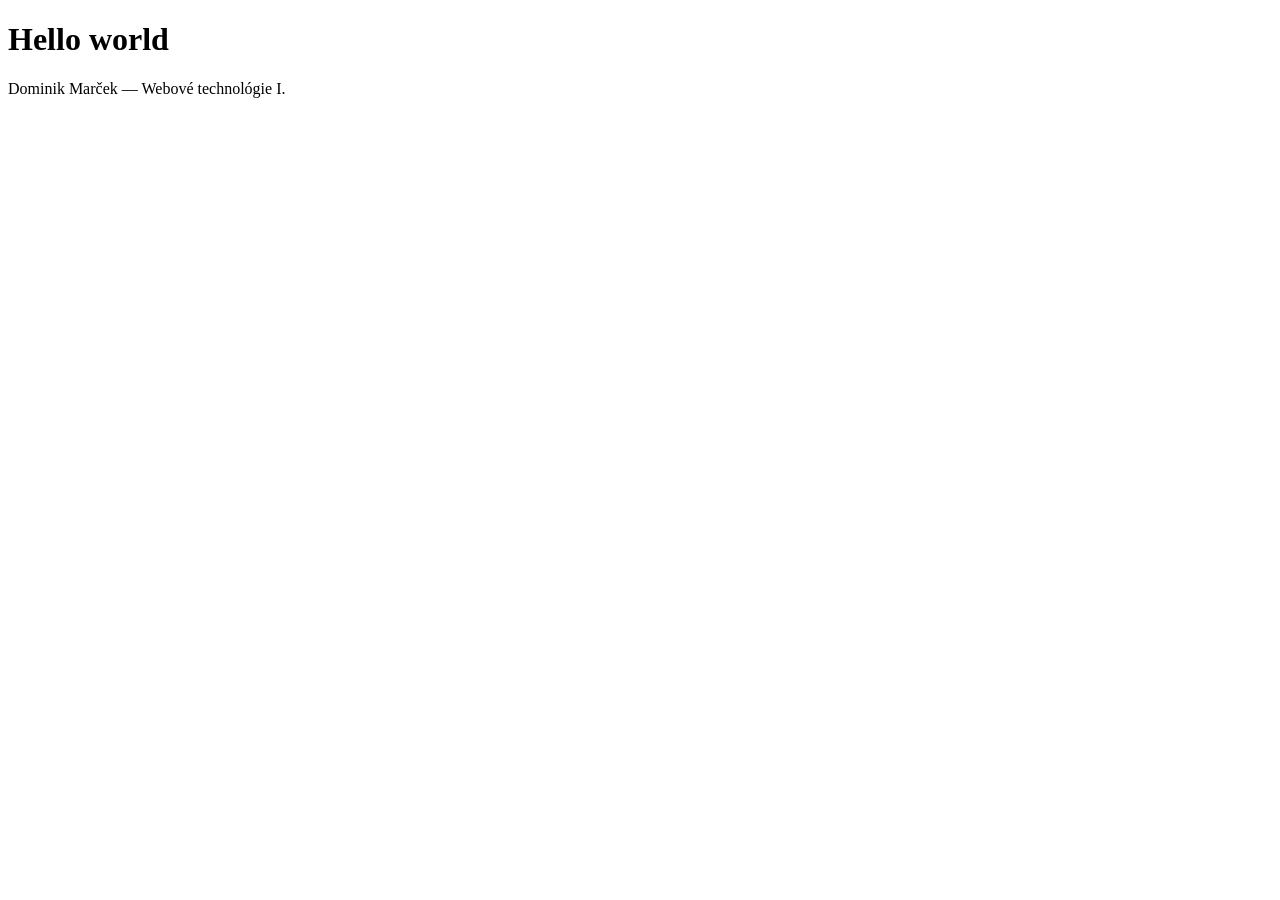
<file: index.html>
<!DOCTYPE html>
<html lang="sk">
  <head>
    <meta charset="UTF-8" />
    <meta name="viewport" content="width=device-width, initial-scale=1.0" />
    <title>Hello world</title>
  </head>
  <body>
    <h1>Hello world</h1>
    <p>Dominik Marček — Webové technológie I.</p>
  </body>
</html>
</file>
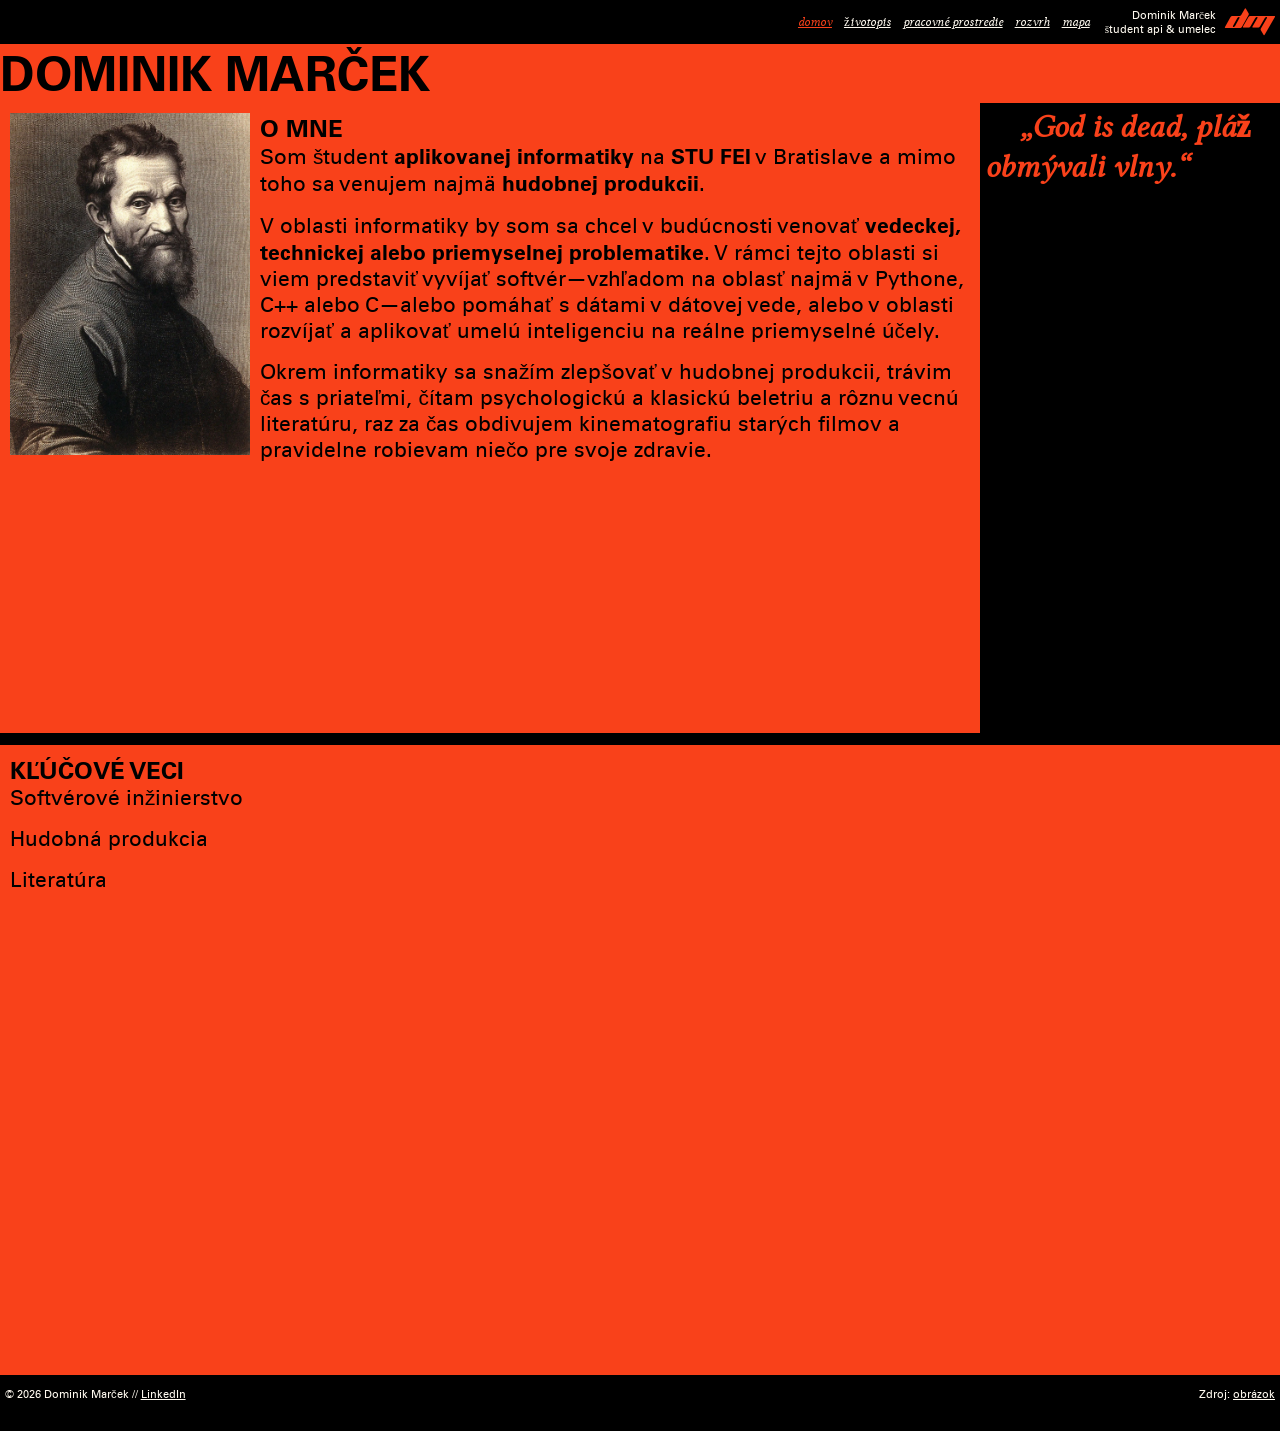
<file: Z1_marcek/index.html>
<!doctype html>
<html lang="sk">
  <head>
    <meta charset="utf-8">
    <meta name="viewport" content="width=device-width, initial-scale=1.0">
    <title>Dominik Marček</title>
    <meta name="description" content="Dominik Marček je softvérový inžinier a hudobný producent. Na jeho webovej stránke sa o ňom dozviete všetko potrebné.">

    <meta property="og:title" content="Dominik Marček - oficiálna webstránka">
    <meta property="og:description" content="Dominik Marček je softvérový inžinier a hudobný producent. Na jeho webovej stránke sa o ňom dozviete všetko potrebné.">
    <meta property="og:image" content="./img/og-image.png">

    <link rel="stylesheet" href="./css/styles.css">

    <link rel="icon" type="image/png" href="./favicon.png">

    <script src="./js/script.js" defer></script>
  </head>

  <body>
    <div id="top-bar">
      <header>
        <a id="monogram" href="./">DM</a>
        <ul>
          <li>Dominik Marček</li>
          <li>študent api & umelec</li>
        </ul>
      </header>

      <nav>
        <button id="hamburger-btn" aria-label="Toggle navigation menu">☰</button>
        <ul id="nav-list">
          <li><a class="nav-active" href="./">domov</a></li>
          <li><a href="./pages/cv.html">životopis</a></li>
          <li><a href="./pages/workspace.html">pracovné prostredie</a></li>
          <li><a href="./pages/schedule.html">rozvrh</a></li>
          <li><a href="./pages/map.html">mapa</a></li>
        </ul>
      </nav>
    </div>

    <main>
      <h1>DOMINIK MARČEK</h1>
      <div class="index-top-row">
        <section class="index-section">
          <figure>
            <img id="my-photo" src="./img/me.webp" alt="Môj portrét" width="1124" height="1600" loading="lazy">
          </figure>
          <h2>O MNE</h2>
          <p>
            Som študent <strong>aplikovanej informatiky</strong> na
            <strong><abbr title="Fakulta elektrotechniky a informatiky Slovenskej technickej univerzity">STU FEI</abbr></strong>
            v Bratislave a mimo toho sa venujem najmä <strong>hudobnej produkcii</strong>.</p>
          <p>
            V oblasti informatiky by som sa chcel v budúcnosti venovať <strong>vedeckej, technickej alebo priemyselnej
              problematike</strong>. V rámci tejto oblasti si viem predstaviť vyvíjať softvér—vzhľadom na oblasť najmä
              v Pythone, C++ alebo C—alebo pomáhať s dátami v dátovej vede, alebo v oblasti rozvíjať a aplikovať umelú
              inteligenciu na reálne priemyselné účely.
          </p>
          <p>
            Okrem informatiky sa snažím zlepšovať v hudobnej produkcii, trávim čas s priateľmi, čítam psychologickú a
            klasickú beletriu a rôznu vecnú literatúru, raz za čas obdivujem kinematografiu starých filmov a pravidelne
            robievam niečo pre svoje zdravie.
          </p>
        </section>

        <aside>
          <q>God is dead, pláž obmývali vlny.</q>
        </aside>
      </div>

      <section id="key-list" class="index-section">
        <h2>KĽÚČOVÉ VECI</h2>
        <ul>
          <li>Softvérové inžinierstvo</li>
          <li>Hudobná produkcia</li>
          <li>Literatúra</li>
        </ul>
      </section>
    </main>

    <footer>
      <ul>
        <li id="footer-address">© 2026 Dominik Marček // <address>
        <a href="https://www.linkedin.com/in/dominik-marcek/">LinkedIn</a></address></li>
        <li>Zdroj: <a href="https://www.britannica.com/biography/Michelangelo#/media/1/379957/159301">obrázok</a></li>
      </ul>
    </footer>
  </body>
</html>
</file>
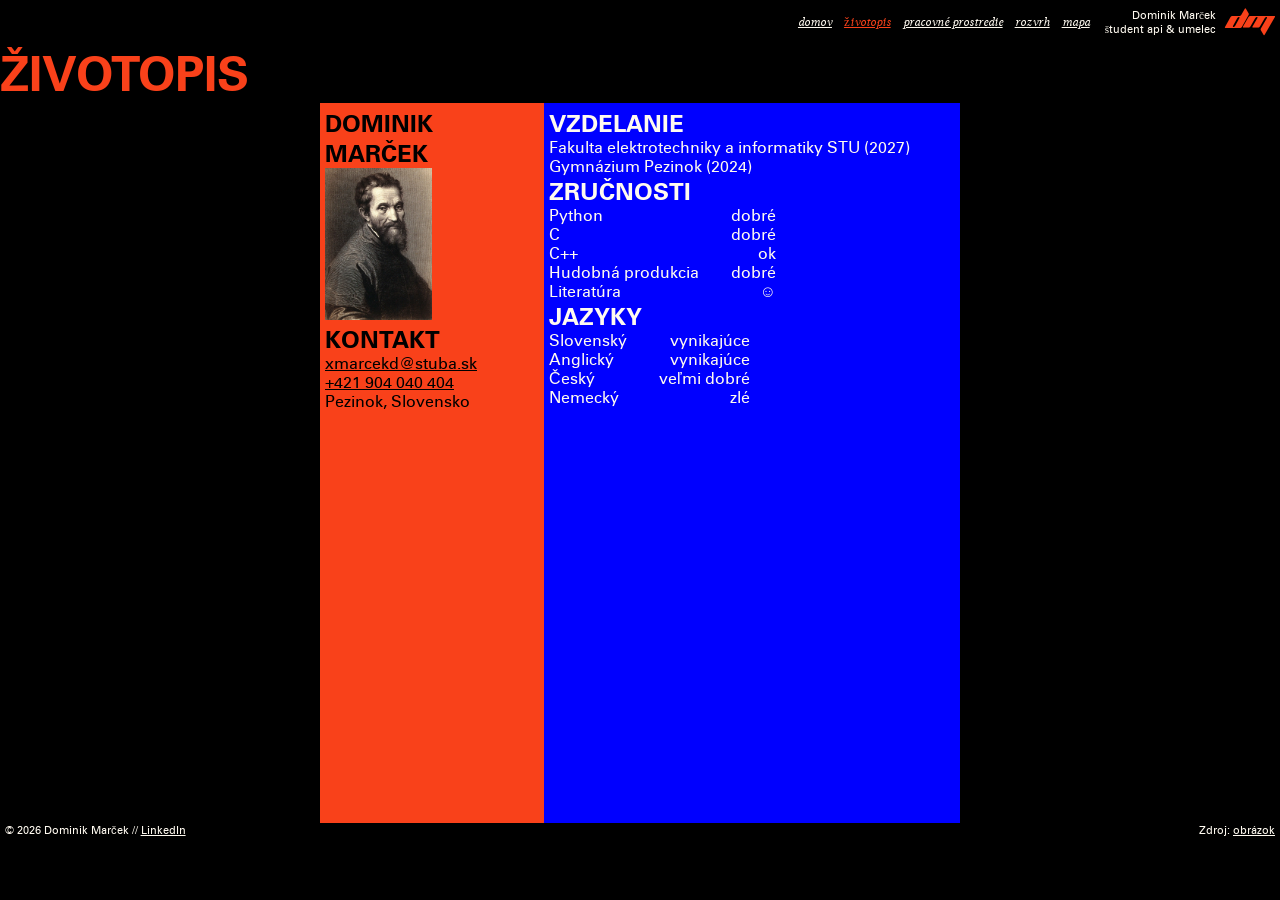
<file: Z1_marcek/pages/cv.html>
<!doctype html>
<html lang="sk">
  <head>
    <meta charset="utf-8">
    <meta name="viewport" content="width=device-width, initial-scale=1.0">
    <title>Životopis ✦ Dominik Marček</title>
    <meta name="description" content="Dominik Marček je softvérový inžinier a hudobný producent. V jeho životopise sa dozviete o jeho zručnostiach a vzdelaní.">

    <meta property="og:title" content="Dominik Marček - životopis">
    <meta property="og:description" content="Dominik Marček je softvérový inžinier a hudobný producent. V jeho životopise sa dozviete o jeho zručnostiach a vzdelaní.">
    <meta property="og:image" content="../img/og-image.png">

    <link rel="stylesheet" href="../css/styles.css">
    <link rel="stylesheet" href="../css/print.css">

    <link rel="icon" type="image/png" href="../favicon.png">

    <script src="../js/script.js" defer></script>
  </head>

  <body>
    <div id="top-bar">
      <header>
        <a id="monogram" href="../">DM</a>
        <ul>
          <li>Dominik Marček</li>
          <li>študent api & umelec</li>
        </ul>
      </header>

      <nav>
        <button id="hamburger-btn" aria-label="Toggle navigation menu">☰</button>
        <ul id="nav-list">
          <li><a href="../">domov</a></li>
          <li><a class="nav-active" href="../pages/cv.html">životopis</a></li>
          <li><a href="../pages/workspace.html">pracovné prostredie</a></li>
          <li><a href="../pages/schedule.html">rozvrh</a></li>
          <li><a href="../pages/map.html">mapa</a></li>
        </ul>
      </nav>
    </div>

    <main class="cv-main">
      <h1>ŽIVOTOPIS</h1>
      <div class="cv-columns">
        <section id="cv-section1" class="cv-section">
          <h2>DOMINIK MARČEK</h2>
          <figure>
            <img id="my-photo2" src="../img/me.webp" alt="Môj portrét" width="1124" height="1600" loading="lazy">
          </figure>
          <h2>KONTAKT</h2>
          <address>
            <p><a href="mailto:xmarcekd@stuba.sk">xmarcekd@stuba.sk</a></p>
            <p><a href="tel:+421904040404000">+421 904 040 404</a></p>
            <p>Pezinok, Slovensko</p>
          </address>
        </section>

        <section id="cv-section2" class="cv-section">
          <h2>VZDELANIE</h2>
          <ul>
            <li>Fakulta elektrotechniky a informatiky STU (2027)</li>
            <li>Gymnázium Pezinok (2024)</li>
          </ul>

          <h2>ZRUČNOSTI</h2>
          <div class="cv-double-column">
            <ul>
              <li>Python</li>
              <li>C</li>
              <li>C++</li>
              <li>Hudobná produkcia</li>
              <li>Literatúra</li>
            </ul>
            <ul>
              <li>dobré</li>
              <li>dobré</li>
              <li>ok</li>
              <li>dobré</li>
              <li>☺</li>
            </ul>
          </div>

          <h2>JAZYKY</h2>
          <div class="cv-double-column">
            <ul>
              <li>Slovenský</li>
              <li>Anglický</li>
              <li>Český</li>
              <li>Nemecký</li>
            </ul>
            <ul>
              <li>vynikajúce</li>
              <li>vynikajúce</li>
              <li>veľmi dobré</li>
              <li>zlé</li>
            </ul>
          </div>
        </section>
    </div>
    </main>

    <footer>
      <ul>
        <li id="footer-address">© 2026 Dominik Marček // <address>
        <a href="https://www.linkedin.com/in/dominik-marcek/">LinkedIn</a></address></li>
        <li>Zdroj: <a href="https://www.britannica.com/biography/Michelangelo#/media/1/379957/159301">obrázok</a></li>
      </ul>
    </footer>
  </body>
</html>
</file>
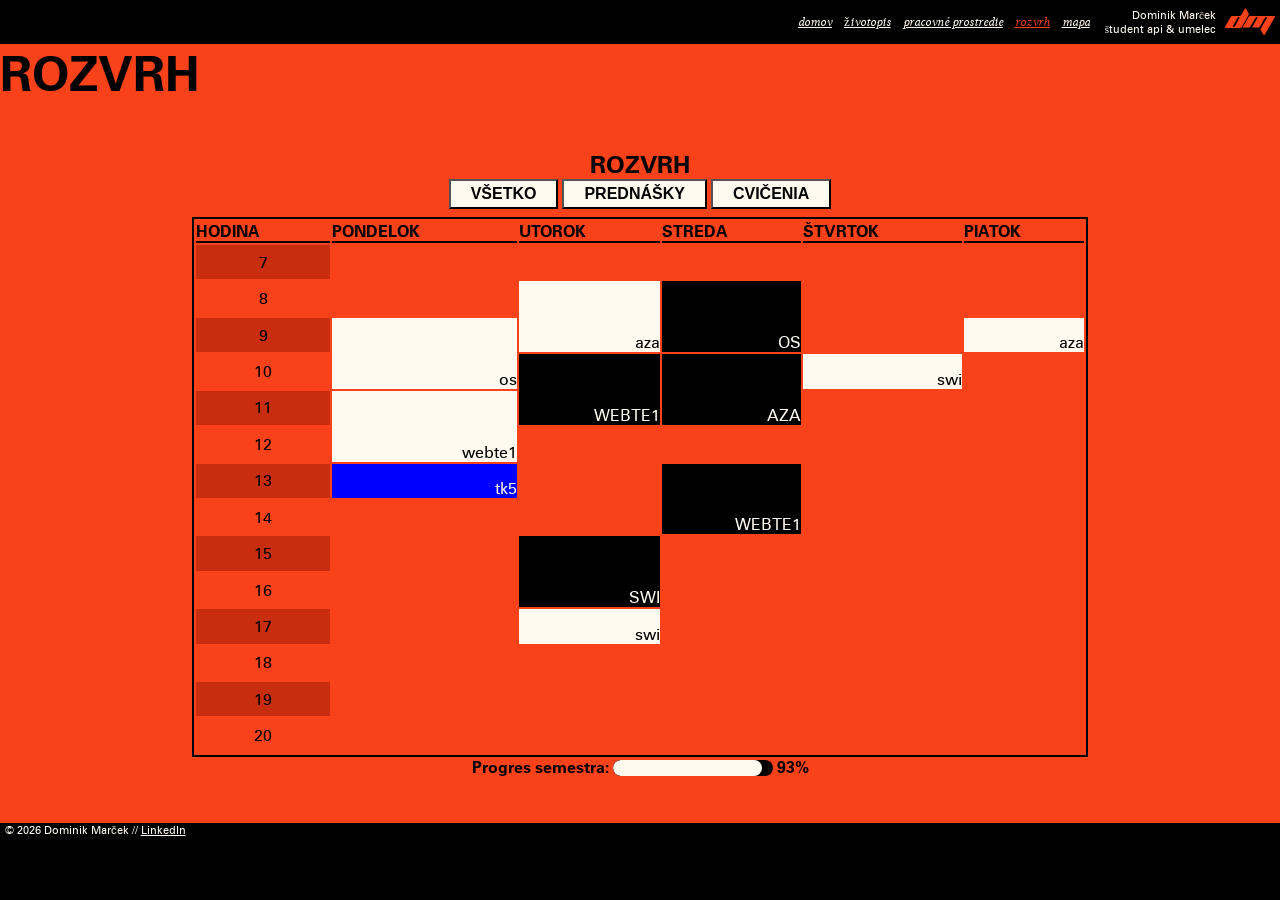
<file: Z1_marcek/pages/schedule.html>
<!doctype html>
<html lang="sk">
  <head>
    <meta charset="utf-8">
    <meta name="viewport" content="width=device-width, initial-scale=1.0">
    <title>Rozvrh ✦ Dominik Marček</title>
    <meta name="description" content="Dominik Marček je softvérový inžinier a hudobný producent. Tu sa dozviete kedy má voľný čas.">

    <meta property="og:title" content="Dominik Marček - rozvrh">
    <meta property="og:description" content="Dominik Marček je softvérový inžinier a hudobný producent. Tu sa dozviete kedy má voľný čas.">
    <meta property="og:image" content="../img/og-image.png">

    <link rel="stylesheet" href="../css/styles.css">

    <link rel="icon" type="image/png" href="../favicon.png">

    <script src="../js/script.js" defer></script>
    <script src="../js/schedule.js" defer></script>
  </head>

  <body>
    <div id="top-bar">
      <header>
        <a id="monogram" href="../">DM</a>
        <ul>
          <li>Dominik Marček</li>
          <li>študent api & umelec</li>
        </ul>
      </header>

      <nav>
        <button id="hamburger-btn" aria-label="Toggle navigation menu">☰</button>
        <ul id="nav-list">
          <li><a href="../">domov</a></li>
          <li><a href="../pages/cv.html">životopis</a></li>
          <li><a href="../pages/workspace.html">pracovné prostredie</a></li>
          <li><a class="nav-active" href="../pages/schedule.html">rozvrh</a></li>
          <li><a href="../pages/map.html">mapa</a></li>
        </ul>
      </nav>
    </div>

    <main>
      <h1>ROZVRH</h1>
      <section class="schedule-section">
        <h2>ROZVRH</h2>

        <div>
          <button type="button">VŠETKO</button>
          <button type="button">PREDNÁŠKY</button>
          <button type="button">CVIČENIA</button>
        </div>

        <div class="table-container">
          <table class="schedule-table">
            <thead>
              <tr>
                <th>HODINA</th>
                <th>PONDELOK</th>
                <th>UTOROK</th>
                <th>STREDA</th>
                <th>ŠTVRTOK</th>
                <th>PIATOK</th>
              </tr>
            </thead>
            <tbody>
              <tr>
                <td>7</td>
                <td rowspan="2"></td>
                <td></td>
                <td></td>
                <td rowspan="3"></td>
                <td rowspan="2"></td>
              </tr>
              <tr>
                <td>8</td>
                <td class="schedule-seminar" rowspan="2">aza</td>
                <td class="schedule-lecture" rowspan="2">OS</td>
              </tr>
              <tr>
                <td>9</td>
                <td class="schedule-seminar" rowspan="2">os</td>
                <td class="schedule-seminar">aza</td>
              </tr>
              <tr>
                <td>10</td>
                <td class="schedule-lecture" rowspan="2">WEBTE1</td>
                <td class="schedule-lecture" rowspan="2">AZA</td>
                <td class="schedule-seminar">swi</td>
                <td rowspan="11"></td>
              </tr>
              <tr>
                <td>11</td>
                <td class="schedule-seminar" rowspan="2">webte1</td>
                <td rowspan="10"></td>
              </tr>
              <tr>
                <td>12</td>
                <td rowspan="3"></td>
                <td></td>
              </tr>
              <tr>
                <td>13</td>
                <td class="schedule-pe">tk5</td>
                <td class="schedule-lecture" rowspan="2">WEBTE1</td>
              </tr>
              <tr>
                <td>14</td>
                <td rowspan="7"></td>
              </tr>
              <tr>
                <td>15</td>
                <td class="schedule-lecture" rowspan="2">SWI</td>
                <td rowspan="6"></td>
              </tr>
              <tr>
                <td>16</td>
              </tr>
              <tr>
                <td>17</td>
                <td class="schedule-seminar">swi</td>
              </tr>
              <tr>
                <td>18</td>
                <td rowspan="3"></td>
              </tr>
              <tr>
                <td>19</td>
              </tr>
              <tr>
                <td>20</td>
              </tr>
            </tbody>
          </table>
        </div>

        <label id="semester-progress">
          Progres semestra: <progress id="semester-progress-bar" value="0" max="100">0%</progress>
          <span id="semester-percentage-text">0%</span>
        </label>
      </section>
    </main>

    <footer>
      <ul>
        <li id="footer-address">© 2026 Dominik Marček // <address>
        <a href="https://www.linkedin.com/in/dominik-marcek/">LinkedIn</a></address></li>
      </ul>
    </footer>
  </body>
</html>
</file>
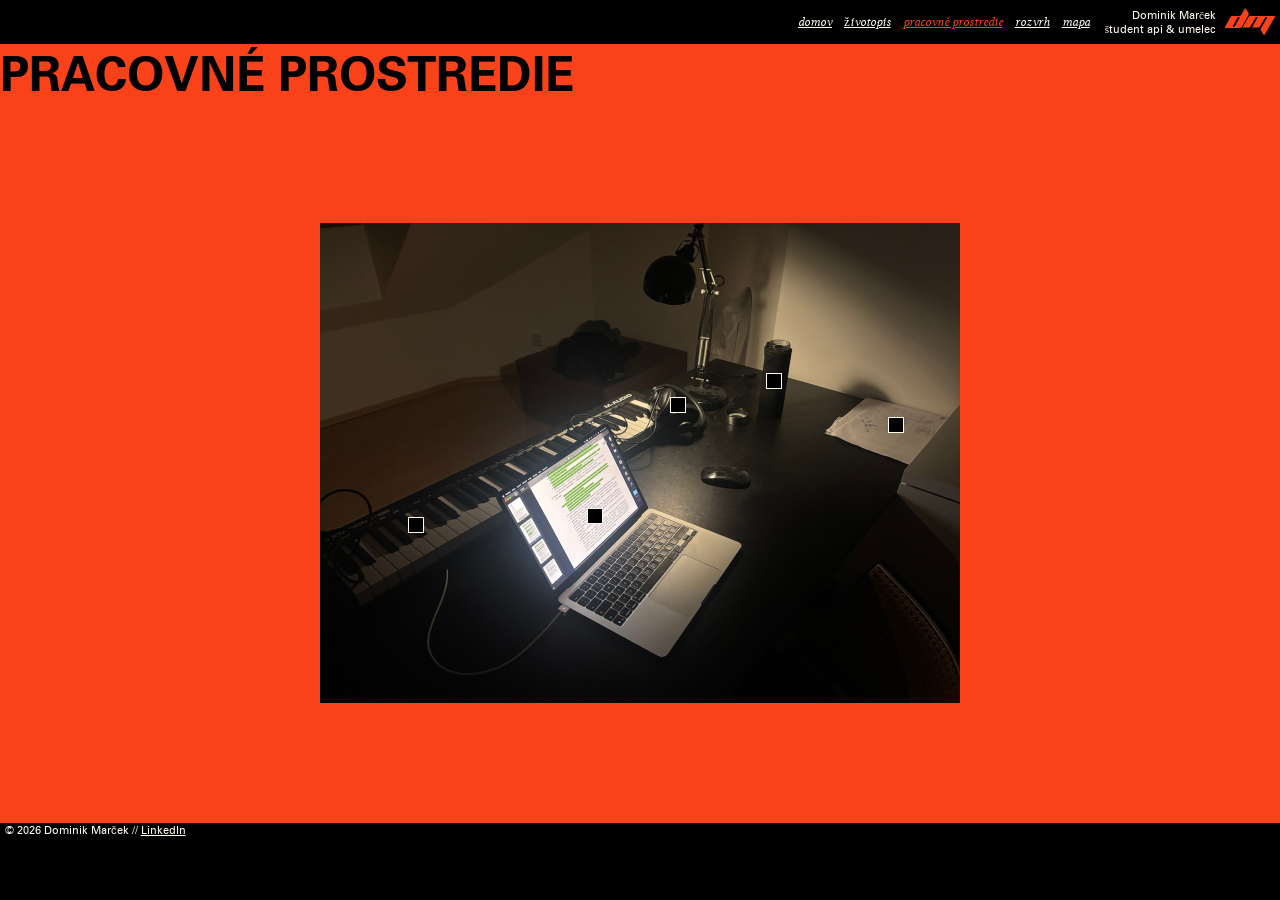
<file: Z1_marcek/pages/workspace.html>
<!doctype html>
<html lang="sk">
  <head>
    <meta charset="utf-8">
    <meta name="viewport" content="width=device-width, initial-scale=1.0">
    <title>Pracovné prostredie ✦ Dominik Marček</title>
    <meta name="description" content="Dominik Marček je softvérový inžinier a hudobný producent. Tu je ukázané v akom prostredí pracuje.">

    <meta property="og:title" content="Dominik Marček - pracovné prostredie">
    <meta property="og:description" content="Dominik Marček je softvérový inžinier a hudobný producent. Tu je ukázané v akom prostredí pracuje.">
    <meta property="og:image" content="../img/og-image.png">

    <link rel="stylesheet" href="../css/styles.css">

    <link rel="icon" type="image/png" href="../favicon.png">

    <script src="../js/script.js" defer></script>
  </head>

  <body>
    <div id="top-bar">
      <header>
        <a id="monogram" href="../">DM</a>
        <ul>
          <li>Dominik Marček</li>
          <li>študent api & umelec</li>
        </ul>
      </header>

      <nav>
        <button id="hamburger-btn" aria-label="Toggle navigation menu">☰</button>
        <ul id="nav-list">
          <li><a href="../">domov</a></li>
          <li><a href="../pages/cv.html">životopis</a></li>
          <li><a class="nav-active" href="../pages/workspace.html">pracovné prostredie</a></li>
          <li><a href="../pages/schedule.html">rozvrh</a></li>
          <li><a href="../pages/map.html">mapa</a></li>
        </ul>
      </nav>
    </div>

    <main>
      <h1>PRACOVNÉ PROSTREDIE</h1>
      <section class="workspace-section">
        <figure class="workspace-image">
          <img src="../img/workspace.jpeg" alt="Moje pracovné prostredie" width="1280" height="960" loading="lazy">

          <div class="hotspot" style="--x: 15%; --y: 63%">
            <button class="hotspot__dot" type="button" aria-label="MIDI klávesa"></button>
            <div class="hotspot__panel">
              <h2>MIDI klávesa</h2>
              <p>Túto 61-klávesovú MIDI klávesu od M-Audio používam na hudobnú produkciu.</p>
            </div>
          </div>

          <div class="hotspot" style="--x: 43%; --y: 61%">
            <button class="hotspot__dot" type="button" aria-label="Laptop"></button>
            <div class="hotspot__panel">
              <h2>Laptop</h2>
              <p>Na svojom laptope robím všetko od školy po hudobnú produkciu.</p>
            </div>
          </div>

          <div class="hotspot" style="--x: 71%; --y: 33%">
            <button class="hotspot__dot" type="button" aria-label="Fľaša vody"></button>
            <div class="hotspot__panel">
              <h2>Voda</h2>
              <p>H2O.</p>
            </div>
          </div>

          <div class="hotspot" style="--x: 90%; --y: 42%">
            <button class="hotspot__dot" type="button" aria-label="Papier"></button>
            <div class="hotspot__panel">
              <h2>Papier</h2>
              <p>Papier používam každý deň na usporiadanie myšlienok pri nových informáciach a pod., následne ho hneď vyhodím.</p>
            </div>
          </div>

          <div class="hotspot" style="--x: 56%; --y: 38%">
            <button class="hotspot__dot" type="button" aria-label="Slúchadlá"></button>
            <div class="hotspot__panel">
              <h2>Slúchadlá</h2>
              <p>Štúdiové slúchadlá od AKG používam pri hudobnej produkcii.</p>
            </div>
          </div>
        </figure>
      </section>
    </main>

    <footer>
      <ul>
        <li id="footer-address">© 2026 Dominik Marček // <address>
        <a href="https://www.linkedin.com/in/dominik-marcek/">LinkedIn</a></address></li>
      </ul>
    </footer>
  </body>
</html>
</file>
<file: Z1_marcek/css/styles.css>
/* ==========================================
   GLOBAL
========================================== */

* {
  margin: 0;
  padding: 0;
  box-sizing: border-box;
}

@font-face {
  font-family: "PlanetKosmos";
  src: url("../fonts/planetkosmos.woff2") format("woff2");
}

@font-face {
  font-family: "LinuxLibertine";
  src: url("../fonts/linuxlibertine-ri.woff2") format("woff2");
}

@font-face {
  font-family: "Univers";
  src: url("../fonts/univers-regular.woff2") format("woff2");
  font-weight: normal;
}

@font-face {
  font-family: "Univers";
  src: url("../fonts/univers-bold.woff2") format("woff2");
  font-weight: bold;
}

:root {
  --root-color: black;
  --primary-color: rgb(249, 65, 26);
  --secondary-color: blue;
  --dark-text-color: black;
  --light-text-color: floralwhite;
  --radius: 0px;
  --space: 0px;
  --focus-ring-color: #2563eb;
}

body {
  font-family: Univers, Arial, sans-serif;
  color: var(--dark-text-color);
  background-color: var(--root-color);
}

a {
  color: var(--light-text-color);
}

abbr {
  text-decoration: none;
}

strong {
  font-weight: bold;
}

.button:focus-visible, 
.hotspot:focus-visible {
  outline: 3px solid var(--focus-ring-color);
  outline-offset: 2px;
}

/* ==========================================
   TOP BAR (HEADER & NAV)
========================================== */

#top-bar {
  display: flex;
  flex-direction: row-reverse;
  align-items: center;
  color: var(--light-text-color);
  height: 44px;
}

/* ==========================================
   HEADER
========================================== */

header {
  display: flex;
  align-items: center;
  flex-direction: row-reverse;
}

#monogram {
  font-family: PlanetKosmos;
  text-decoration: none;
  color: var(--primary-color);
  font-size: 1.4rem;
  padding: 3px 10px 0px 0px;
}

header ul {
  list-style-type: none;
  padding: 0 9px;
}

header ul li {
  text-align: right;
  font-family: Univers;
  font-size: 0.7rem;
}

/* ==========================================
   NAV
========================================== */

nav {
  font-family: LinuxLibertine;
  font-size: 0.8rem;
}

nav ul {
  list-style-type: none;
  display: flex;
  align-items: center;
}

nav ul li a {
  display: block;
  padding: 0 6px;
  color: var(--light-text-color);
}

.nav-active {
  color: var(--primary-color);
}

#hamburger-btn {
  display: none;
  background: none;
  border: none;
  color: var(--text-color2);
  font-size: 1.5rem;
  cursor: pointer;
}

@media (max-width: 768px) {

  #hamburger-btn {
    display: block;
  }

  nav ul {
    display: none;
    flex-direction: column;
    position: absolute;
    top: 44px;
    left: 0;
    width: 100%;
    background-color: var(--bg-color);
    border-bottom: 2px solid var(--bold-color);
    z-index: 100;
  }

  nav ul.show {
    display: flex;
  }

  nav ul li a {
    padding: 15px;
    text-align: center;
    background-color: rgb(from var(--root-color) r g b / 0.8);
    border-bottom: 1px solid rgba(255, 255, 255, 0.1);
  }
}


/* ==========================================
   FOOTER
========================================== */

footer {
  color: var(--light-text-color);
  font-size: 0.7rem;
  min-height: 44px;
  margin-left: 5px;
  margin-right: 5px;
}

footer ul {
  list-style-type: none;
  display: flex;
  justify-content: space-between;
}

address {
  display: inline;
  font-style: normal;
}

/* ==========================================
   INDEX
========================================== */

h1 {
  font-size: 3rem;
  background-color: var(--primary-color);
}

.index-top-row {
  display: flex;
}

.index-top-row aside {
  max-width: 300px;
  color: var(--primary-color);
  font-family: linuxlibertine;
  font-weight: 1000;
  font-size: 2rem;
  padding: 5px;
}

.index-top-row aside q {
  margin-left: 35px;
}

.index-section {
  padding: 10px 10px;
  margin-bottom: 12px;
  background-color: var(--primary-color);
  min-height: 70dvh;
}

.index-section p, .index-section li {
  max-width: 980px;
  font-size: 1.3rem;
  margin-bottom: 15px;
}

#my-photo {
  float: left;
  width: 25%;
  height: auto;
  margin: 0px 10px 0px 0px;
}

#key-list {
  color: var(--dark-text-color);
}

/* ==========================================
   CV
========================================== */

.cv-main h1 {
  background-color: var(--root-color);
  color: var(--primary-color);
}

.cv-columns {
  display: flex;
  justify-content: center;
  max-width: 50%;
  margin: 0 auto;
}

.cv-section {
  height: 80dvh;
}

#cv-section1 {
  flex: 0 0 35%;
  background-color: var(--primary-color);
  padding: 5px;
}

#cv-section1 a {
  color: var(--dark-text-color);
}

#cv-section2 {
  flex: 0 0 65%;
  background-color: var(--secondary-color);
  color: var(--light-text-color);
  padding: 5px;
}

#my-photo2 {
  width: 50%;
  height: auto;
}

.cv-double-column {
  display: flex;
  gap: 2rem;
}

.cv-section ul {
  list-style: none;
}

.cv-double-column ul:nth-child(2) {
  text-align: right;
}

/* ==========================================
   WORKSPACE
========================================== */

.workspace-section {
  background-color: var(--primary-color);
  min-height: 80dvh;
  display: flex;
}

.workspace-image {
  position: relative;
  width: 50%;
  margin: auto;
}

.workspace-image img {
  width: 100%;
  height: auto;
  display: block; /* From seminar: figure is a little bigger than img, because img is a line element; this fixes that. */
}

.hotspot {
  width: 1rem;
  height: 1rem;
  position: absolute;
  left: var(--x);
  top: var(--y);
  transform: translate(-50%, -50%);
}

.hotspot__dot {
  width: 100%;
  height: 100%;
  padding: 0;
  border: 1px solid var(--light-text-color);
  background: var(--root-color);
  cursor: pointer;
}

.hotspot__panel {
  position: absolute;
  top: 100%;
  left: 0;
  width: 16rem;
  background: var(--light-text-color);
  border-left: 4px solid var(--root-color);
  box-shadow: 0 0.5rem 1.5rem var(--root-color);
  opacity: 0;
  visibility: hidden;
  transition:
    opacity 0.3s,
    visibility 0.3s;
}

.hotspot:hover .hotspot__panel,
.hotspot:focus-within .hotspot__panel {
  opacity: 1;
  visibility: visible;
}

.hotspot:hover,
.hotspot:focus-within {
  z-index: 10;
}

.hotspot--left .hotspot__panel {
  left: auto;
  right: 0;
}

.hotspot__panel h2 {
  margin: 0 0 0.25rem;
  font-size: 1rem;
}

.hotspot__panel p {
  margin: 0;
}

@media (max-width: 768px) {
  .hotspot {
    position: static;
    width: auto;
    height: 0;
    transform: none;
  }

  .hotspot__dot {
    position: absolute;
    left: var(--x);
    top: var(--y);
    width: 1rem;
    height: 1rem;
    transform: translate(-50%, -50%);
  }

  .workspace-image .hotspot__panel {
    top: 100%;
    left: 0;
    right: 0;
    width: auto;
    height: 8rem;
    overflow: auto;
    margin-bottom: 9rem
  }

  .hotspot:first-of-type .hotspot__panel {
    opacity: 1;
    visibility: visible;
  }
}

/* ==========================================
   SCHEDULE
========================================== */

.schedule-section {
  background-color: var(--primary-color);
  min-height: 80dvh;
  display: flex;
  flex-direction: column;
  justify-content: center;
  align-items: center;
}

.schedule-section button {
  background-color: var(--light-text-color);
  padding: 4px 20px;
  font-size: 1rem;
  font-weight: bold;
  cursor: pointer;
  margin-bottom: 8px;
}

.schedule-section button:hover {
  background-color: #f0f0f0;
  transform: translateY(-1px);
}

.schedule-section button:active {
  transform: translateY(0);
}

.table-container {
  width: 100%;
  overflow-x: auto;
  margin: 0 auto;
  display: flex;
  justify-content: center;
}

.schedule-table {
  background-color: transparent;
  border: 2px solid var(--root-color);
  color: var(--dark-text-color);
  width: 70%;
  max-width: 1000px;
  height: 60dvh;
}

.schedule-table th {
  text-align: left;
  vertical-align: center;
  border-bottom: 2px solid var(--root-color);
}

.schedule-table td {
  text-align: right;
  vertical-align: bottom;
}

.schedule-table td:first-child {
  text-align: center;
  vertical-align: middle;
}

.schedule-table tr:nth-of-type(odd) td:first-child {
  background-color: rgb(200, 45, 16);
}

.schedule-lecture {
  background-color: var(--root-color);
  color: var(--light-text-color);
}

.schedule-seminar {
  background-color: var(--light-text-color);
}

.schedule-pe {
  background-color: var(--secondary-color);
  color: var(--light-text-color);
}

#semester-progress {
  font-weight: bold;
}

progress {
  appearance: none;
  -webkit-appearance: none;
  border-radius: 9999px;
  overflow: hidden;
}

progress::-webkit-progress-bar {
  background-color: var(--root-color);
}

progress::-webkit-progress-value {
  background-color: var(--light-text-color);
  border-radius: 9999px;
}

progress::-moz-progress-bar {
  background-color: var(--light-text-color);
  border-radius: 9999px;
}

/* ==========================================
   MAP
========================================== */

.map-section {
  background-color: var(--primary-color);
  min-height: 80dvh;
  display: flex;
  justify-content: center;
  align-items: center;
  width: 100%;
}

.map-container {
  display: flex;
  justify-content: center;
  align-items: flex-start;
  max-width: 1200px;
  margin: 0 auto;
  gap: 10px;
}

#map {
  height: 550px;
  flex: 10;
}

.sidebar {
  flex: 1;
}

.control-group {
  padding-bottom: 15px;
}

.map-container button {
  background-color: var(--light-text-color);
  padding: 4px 20px;
  font-size: 0.5rem;
  font-weight: bold;
  cursor: pointer;
  margin-bottom: 8px;
}

.map-container button:hover {
  background-color: #f0f0f0;
  transform: translateY(-1px);
}

.map-container button:active {
  transform: translateY(0);
}


@media (prefers-reduced-motion: reduce) {
  *,
  *::before,
  *::after {
    animation-duration: 0.01ms !important;
    animation-iteration-count: 1 !important;
    transition-duration: 0.01ms !important;
    scroll-behavior: auto !important;
  }
}
</file>
<file: Z1_marcek/css/print.css>
@media print {
  nav, #top-bar, header, footer, h1 {
    display: none !important;
  }

  body, .cv-main, .cv-section {
    background-color: white !important;
    color: black !important;
  }

  @page {
    size: A4;
    margin: 1cm;
  }

  .cv-main, .cv-section, ul, li {
    page-break-inside: avoid;
    break-inside: avoid;
  }
}
</file>
